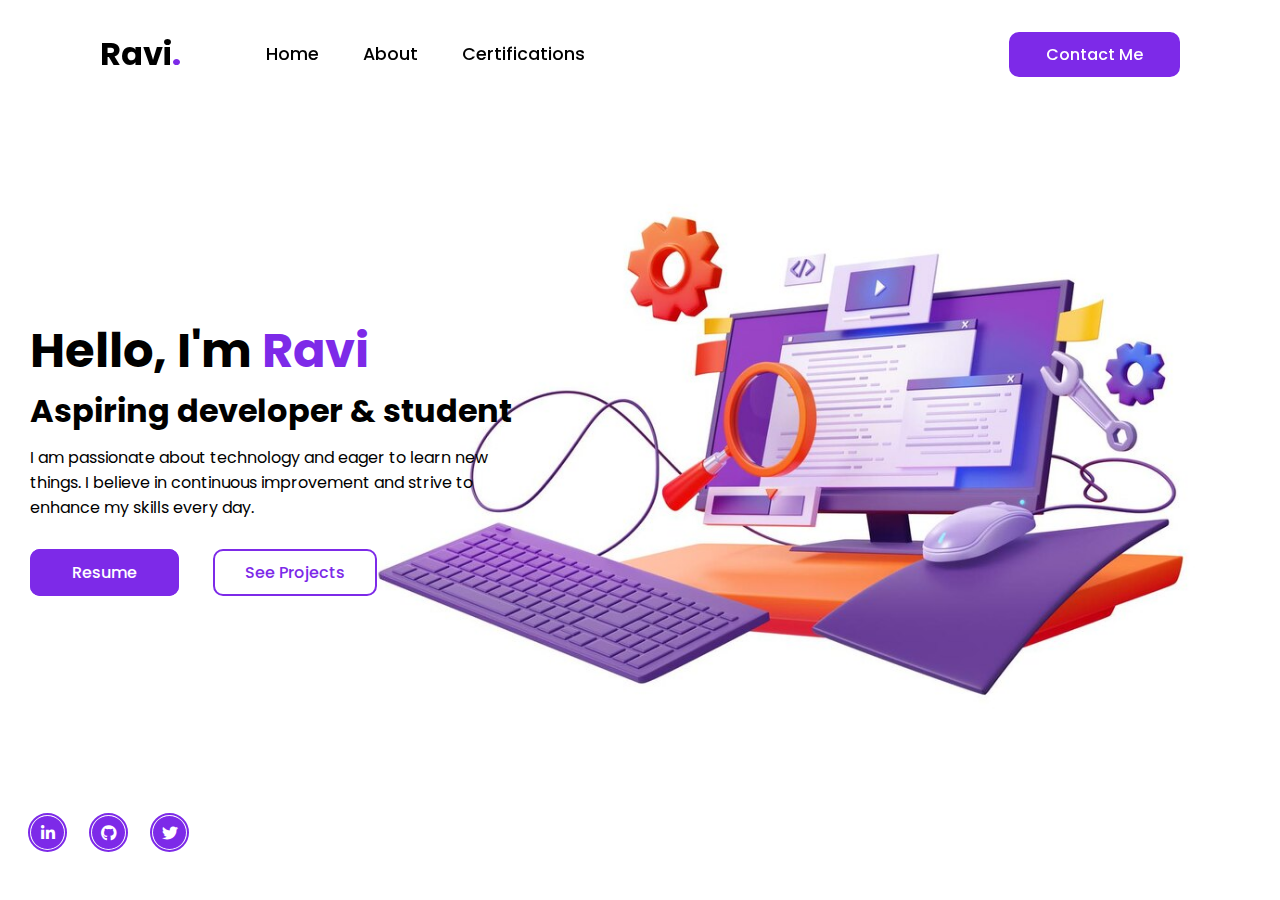
<file: index.html>
<!DOCTYPE html>
<html lang="en">

<head>
    <meta charset="UTF-8">
    <meta http-equiv="X-UA-Compatible" content="IE=edge">
    <meta name="viewport" content="width=device-width, initial-scale=1.0">
    <title>Ravi's Portfolio</title>
    <link rel="stylesheet" href="https://cdnjs.cloudflare.com/ajax/libs/font-awesome/6.2.0/css/all.min.css">
    <link rel="stylesheet" href="index.css">
    <link rel="icon"  href="./Images/PenguinR.png">
</head>

<body>

    <header>
        <h2 class="logo"><span>Ravi</span>.</h2>
         <nav class="navigation">
            <a href="#">Home</a>
            <a href="aboutme.html">About</a>
            <a href="certifications.html">Certifications</a>
        </nav> 
        <a href="contactme.html" class="btn-talk">Contact Me</a>
    </header>

    <section class="home">
        <div class="content">
            <h2>Hello, I'm <span>Ravi</span></h2>
            <h4>Aspiring developer & student</h4>
            <p>I am passionate about technology and eager to learn new things. I believe in continuous improvement and strive to enhance my skills every day.</p>
            <div class="btn-group">
                <a href="resume.html">Resume</a>
                <a href="myprojects.html">See Projects</a>
            </div>
            <div class="social-icons">
                <a href="https://www.linkedin.com/in/ravi-sharma-586838287/" target="_blank"><i class="fa-brands fa-linkedin-in" ></i></a>
                <a href="https://github.com/GithubRaviSharma" target="_blank"><i class="fab fa-github"></i></a>
                <a href="https://twitter.com/raviiiiiiiiiii_" target="_blank"><i class="fa-brands fa-twitter"></i></a>
            </div>
        </div>
    </section>

</body>

</html>
</file>
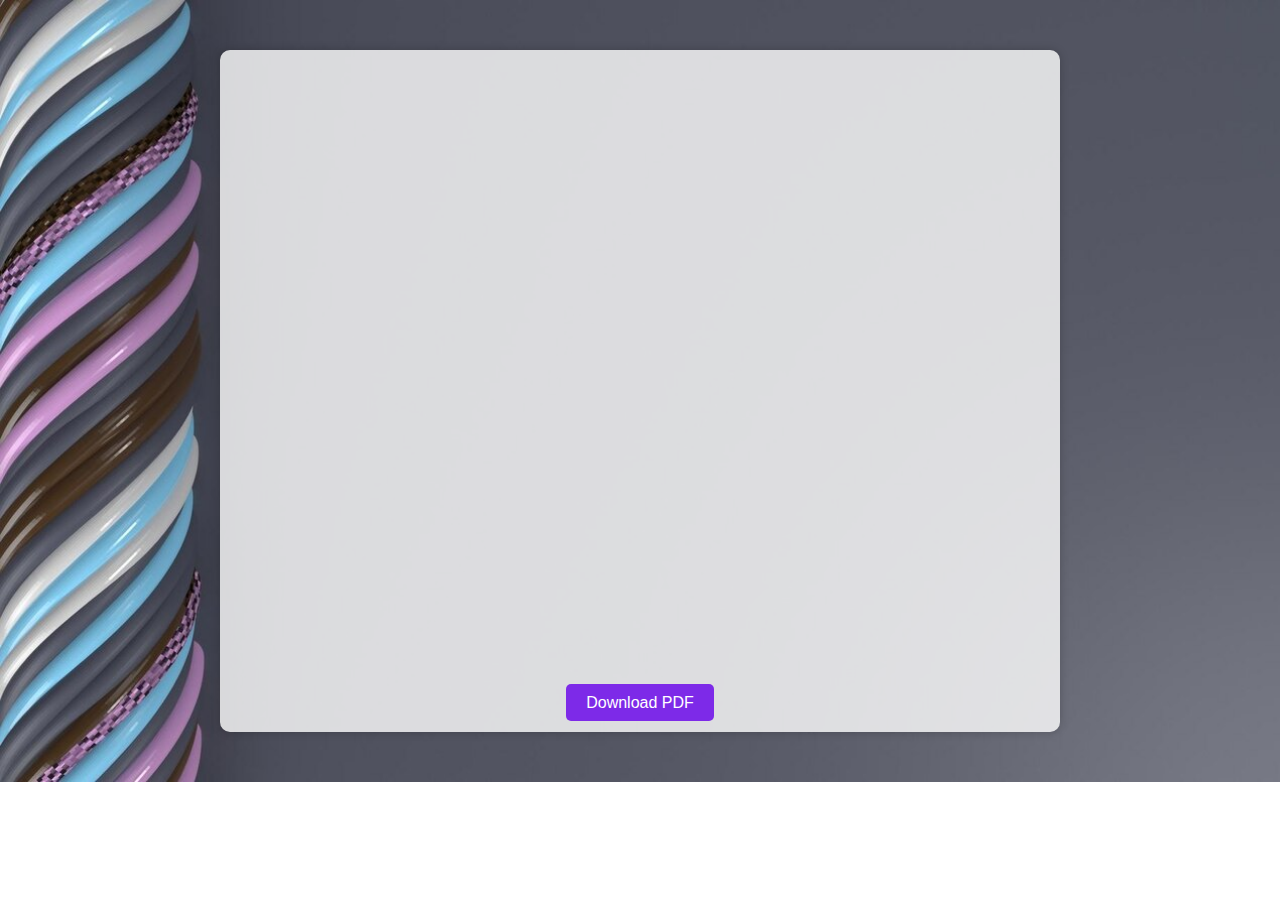
<file: aboutme.html>
<!DOCTYPE html>
<html lang="en">

<head>
    <meta charset="UTF-8">
    <meta name="viewport" content="width=device-width, initial-scale=1.0">
    <title>About Me</title>
    <link rel="icon"  href="./Images/PenguinR.png">
    <style>
        body {
            margin: 0;
            padding: 0;
            background-image: url('./Images/ChocolateBG.jpg');
            background-size: cover;
            background-repeat: no-repeat;
            font-family: Arial, sans-serif;
        }

        .container {
            max-width: 800px; /* Adjust the maximum width as needed */
            margin: 50px auto;
            background-color: rgba(255, 255, 255, 0.8); /* Semi-transparent white background */
            padding: 20px;
            border-radius: 10px;
            box-shadow: 0 0 10px rgba(0, 0, 0, 0.2);
            text-align: center;
        }

        iframe {
            width: 100%;
            height: 600px; /* Adjust height as needed */
            border: none;
        }

        .download-link {
            margin-top: 20px;
        }

        .download-link a {
            color: white;
            background-color: #7d2ae8;
            padding: 10px 20px;
            text-decoration: none;
            border-radius: 5px;
            transition: background-color 0.3s ease;
        }

        .download-link a:hover {
            background-color: #7d2ae8;
        }

        /* Hide the title */
        h1 {
            display: none;
        }
    </style>
</head>

<body>
    <div class="container">
        <!-- Replace 'Profile.pdf' with the actual filename of your LinkedIn profile PDF -->
        <iframe src="./pdf's/Ravi'sProfile.pdf" frameborder="0"></iframe>
        <div class="download-link">
            <a href="./pdf's/Ravi'sProfile.pdf" download>Download PDF</a>
        </div>
    </div>
</body>

</html>
</file>
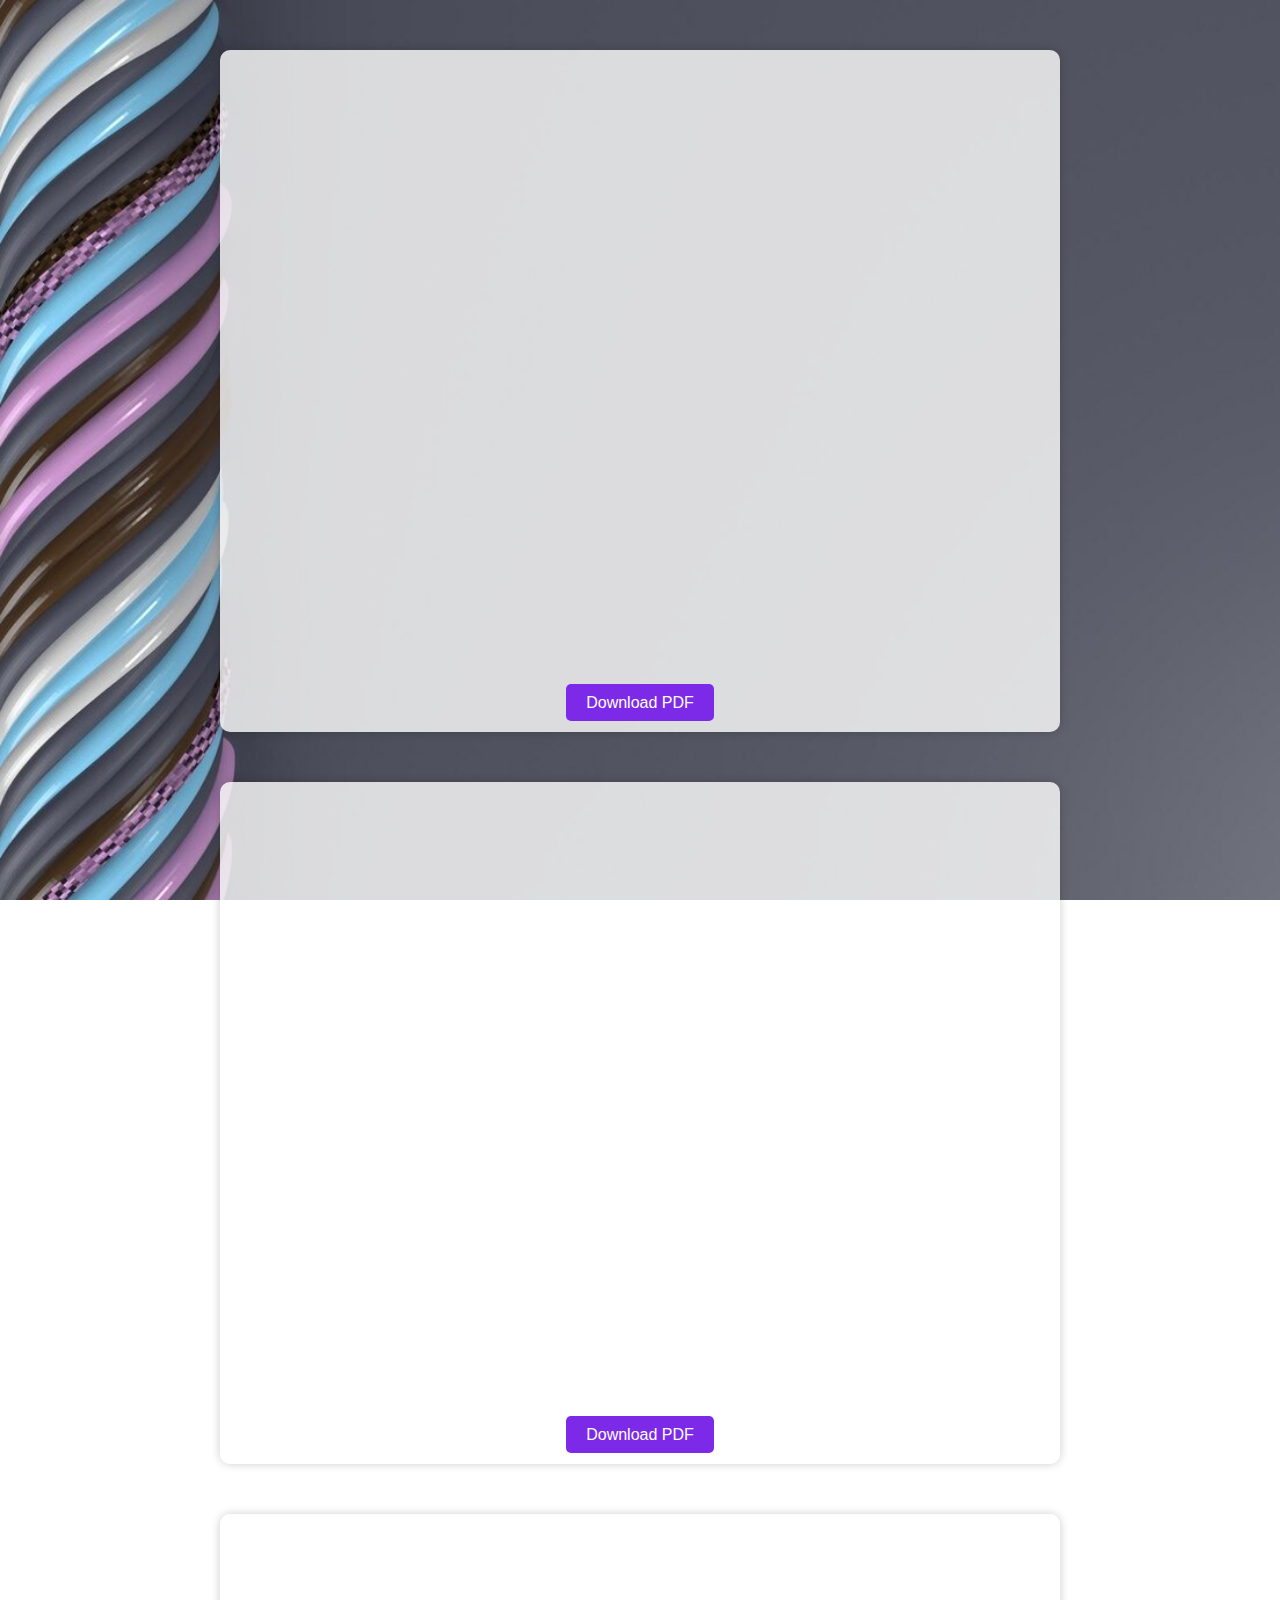
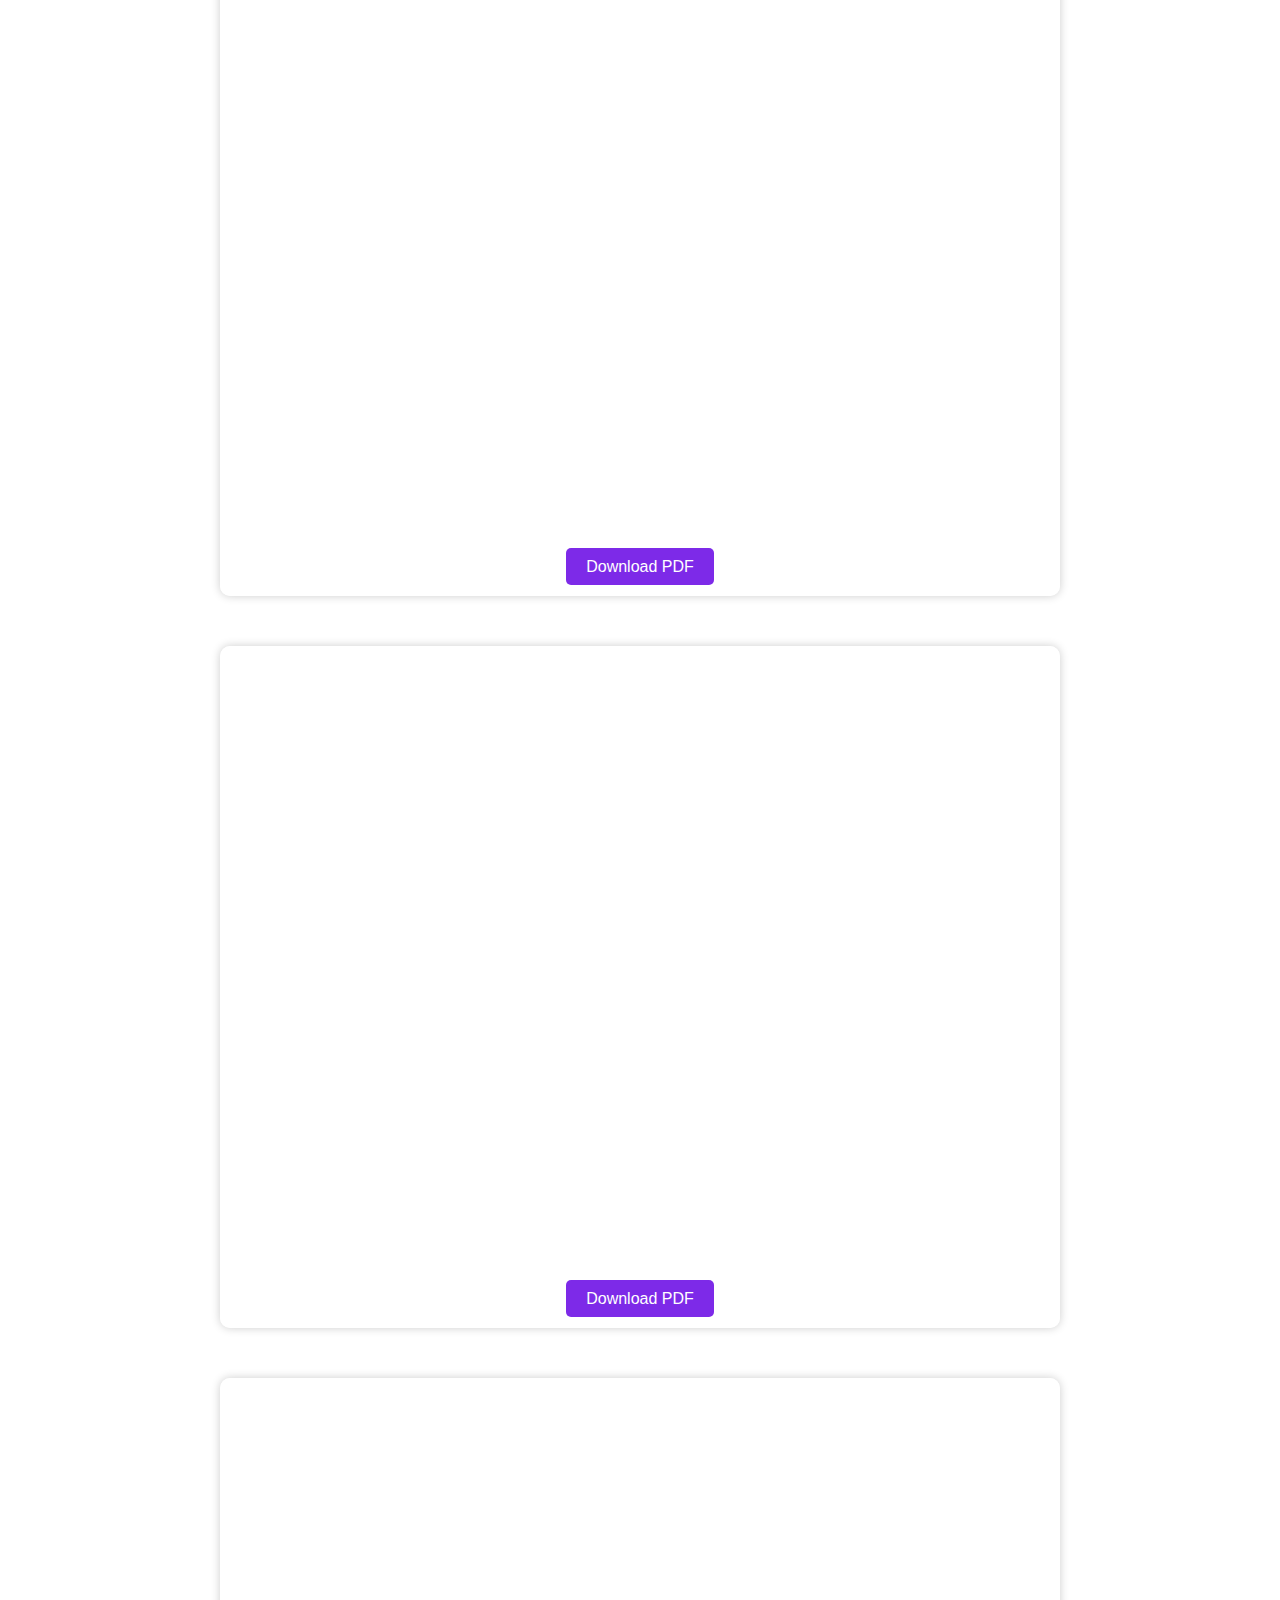
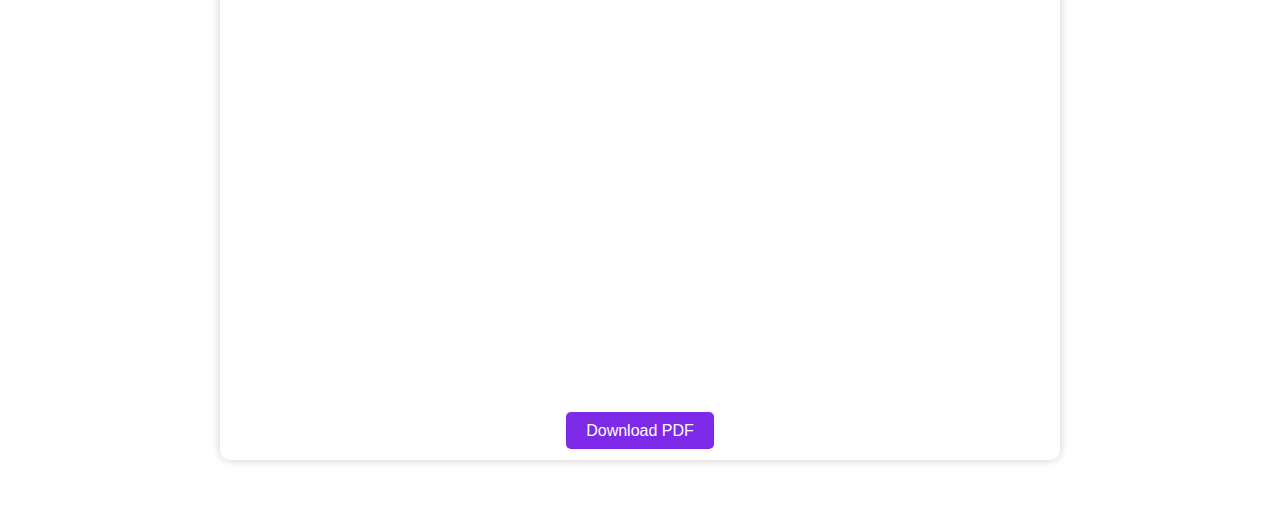
<file: certifications.html>
<!DOCTYPE html>
<html lang="en">

<head>
    <meta charset="UTF-8">
    <meta name="viewport" content="width=device-width, initial-scale=1.0">
    <title>Ravi's Certifications</title>
    <link rel="icon"  href="./Images/PenguinR.png">
    <style>
        body {
            margin: 0;
            padding: 0;
            background-image: url('./Images/ChocolateBG.jpg');
            background-size: cover;
            background-repeat: no-repeat;
            font-family: Arial, sans-serif;
            min-height: 100vh; /* Ensure at least full viewport height */
            background-attachment: fixed; 
        }

        .container {
            max-width: 800px; /* Adjust the maximum width as needed */
            margin: 50px auto;
            background-color: rgba(255, 255, 255, 0.8); /* Semi-transparent white background */
            padding: 20px;
            border-radius: 10px;
            box-shadow: 0 0 10px rgba(0, 0, 0, 0.2);
            text-align: center;
            overflow: hidden; /* Prevent content from expanding the container */
        }

        iframe {
            width: 100%;
            height: 600px; /* Adjust height as needed */
            border: none;
        }

        .download-link {
            margin-top: 20px;
        }

        .download-link a {
            color: white;
            background-color: #7d2ae8;
            padding: 10px 20px;
            text-decoration: none;
            border-radius: 5px;
            transition: background-color 0.3s ease;
        }

        .download-link a:hover {
            background-color: #7d2ae8;
        }

        /* Hide the title */
        h1 {
            display: none;
        }
    </style>
</head>

<body>
    <div class="container">
        <!-- Replace 'Profile.pdf' with the actual filename of your LinkedIn profile PDF -->
        <iframe src="./pdf's/Skolar - Internship Completion Certificate _ Ravi Sharma.pdf" frameborder="0"></iframe>
        <div class="download-link">
            <a href="./pdf's/Skolar - Internship Completion Certificate _ Ravi Sharma.pdf" download>Download PDF</a>
        </div>
   </div>
    <div class="container">
        <!-- Replace 'Profile.pdf' with the actual filename of your LinkedIn profile PDF -->
        <iframe src="./pdf's/Udemy - Web Development Certificate.pdf" frameborder="0"></iframe>
        <div class="download-link">
            <a href="./pdf's/Udemy - Web Development Certificate.pdf" download>Download PDF</a>
        </div>
    </div>
    <div class="container">
        <!-- Replace 'Profile.pdf' with the actual filename of your LinkedIn profile PDF -->
        <iframe src="./pdf's/IBMCE CECAD1IN Certificate _ SRM University (1).pdf" frameborder="0"></iframe>
        <div class="download-link">
            <a href="./pdf's/IBMCE CECAD1IN Certificate _ SRM University (1).pdf" download>Download PDF</a>
        </div>
    </div>
        <div class="container">
            <!-- Replace 'Profile.pdf' with the actual filename of your LinkedIn profile PDF -->
            <iframe src="./pdf's/IFFCO Internship Certificate_0001.pdf" frameborder="0"></iframe>
            <div class="download-link">
                <a href="./pdf's/IFFCO Internship Certificate_0001.pdf" download>Download PDF</a>
            </div>
        </div>
    </div>
    <div class="container">
        <!-- Replace 'Profile.pdf' with the actual filename of your LinkedIn profile PDF -->
        <iframe src="./pdf's/Udemy-Python_Certificate.pdf" frameborder="0"></iframe>
        <div class="download-link">
            <a href="./pdf's/Udemy-Python_Certificate.pdf" download>Download PDF</a>
        </div>
    </div>

</body>

</html>
</file>
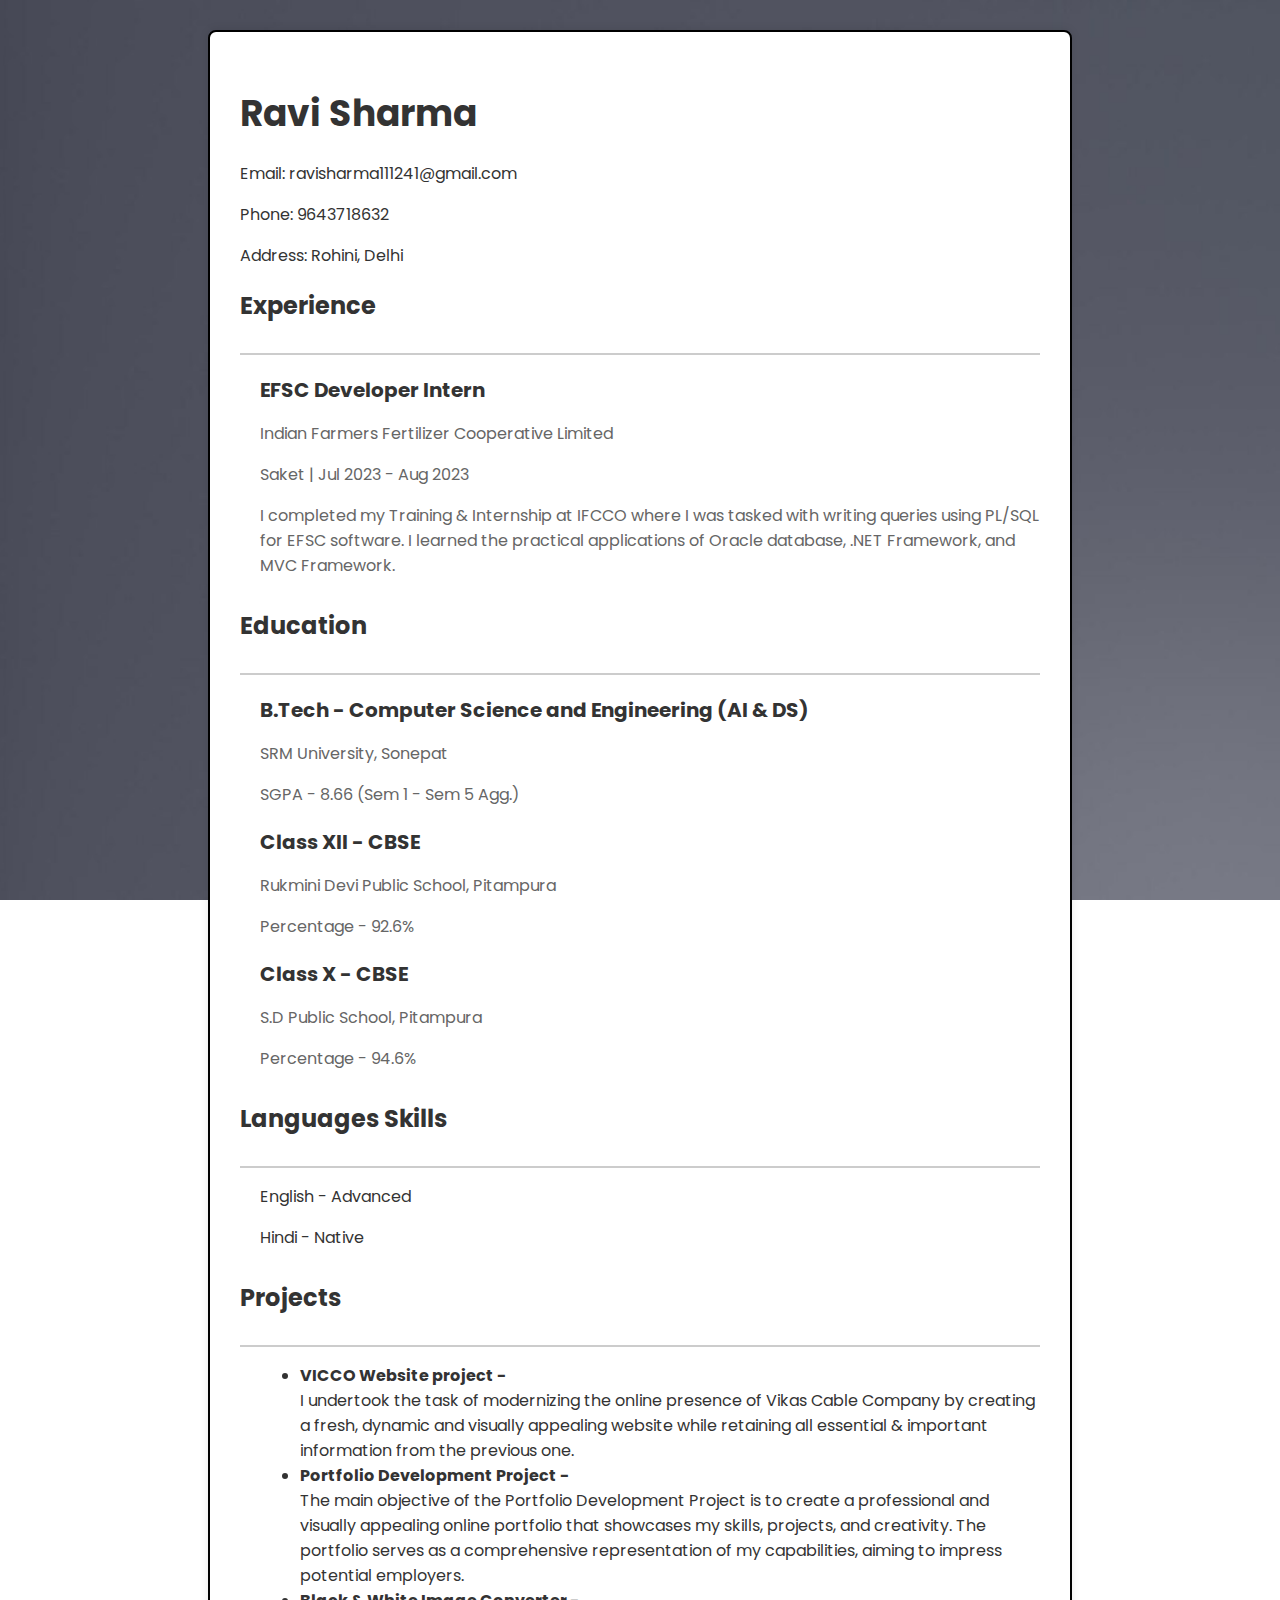
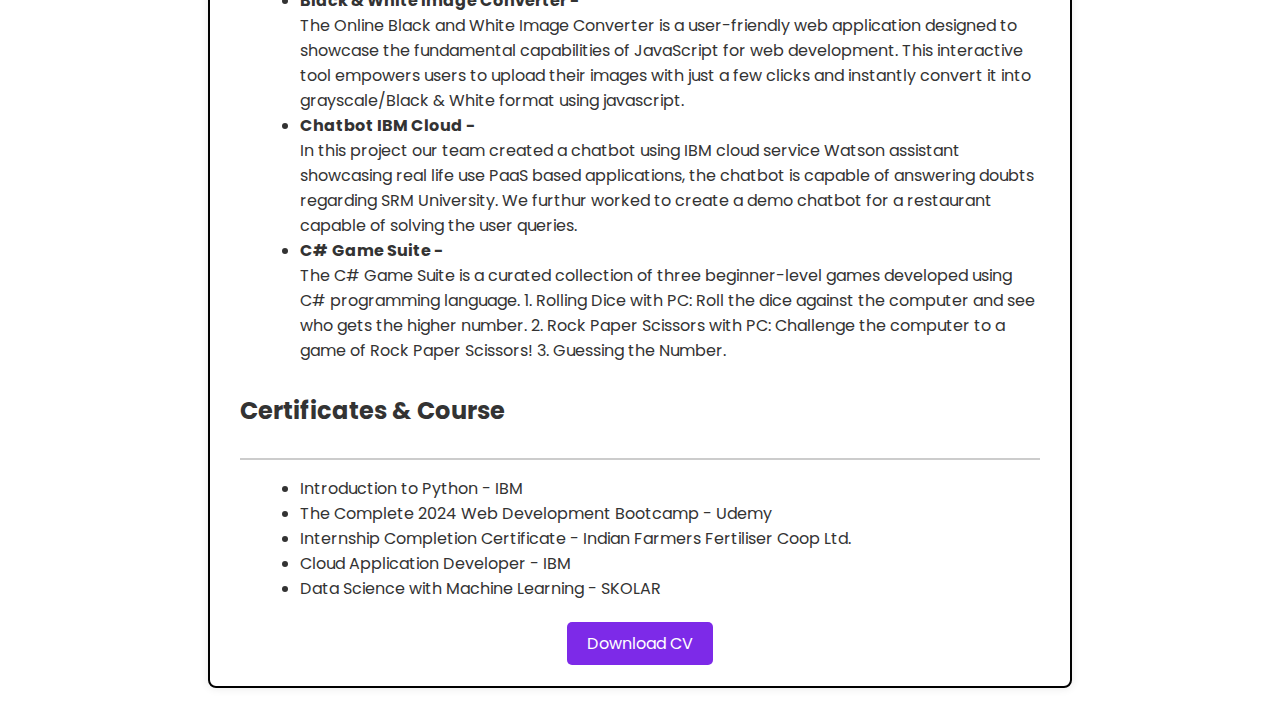
<file: resume.html>
<!DOCTYPE html>
<html lang="en">
<head>
    <meta charset="UTF-8">
    <meta name="viewport" content="width=device-width, initial-scale=1.0">
    <title>Ravi's Resume</title>
    <link rel="stylesheet" href="https://fonts.googleapis.com/css2?family=Poppins:wght@300;400;500;600;700;800;900&display=swap">
    <link rel="icon"  href="./Images/PenguinR.png">
    <style>
     body {
    font-family: 'Poppins', sans-serif;
    margin: 0;
    padding: 0;
    background-image: url('./Images/ChocolateBG.jpg');
    background-size: cover; /* Change background-size to cover */
    background-position: right; /* Align background to the right */
    background-attachment: fixed; /* Ensure background remains fixed while scrolling */
    display: flex;
    align-items: center;
    padding: 10px 30px;
    color: #333;
}


        .container {
            max-width: 800px;
            margin: 20px auto;
            background-color: #fff;
            border: 2px solid #000;
            border-radius: 8px;
            box-shadow: 0 0 10px rgba(0, 0, 0, 0.1);
            padding: 30px;
        }

        h1 {
            margin-bottom: 20px;
            font-size: 36px;
            color: #333;
        }

        h2 {
            font-size: 24px;
            color: #333;
        }

        h3 {
            font-size: 20px;
            color: #333;
        }

        p {
            margin-bottom: 10px;
        }

        .section {
            margin-bottom: 30px;
        }

        .section-header {
            margin-bottom: 15px;
            border-bottom: 2px solid #ccc;
            padding-bottom: 10px;
        }

        .section-content {
            padding-left: 20px;
        }

        .section-content p {
            margin-bottom: 5px;
        }

        .item {
            margin-bottom: 20px;
        }

        .item h3 {
            margin-bottom: 5px;
            font-size: 20px;
            color: #333;
        }

        .item p {
            color: #666;
        }

        .download-link {
            display: block;
            margin-top: 20px;
            text-align: center;
        }

        .download-link a {
            color: #fff;
            background-color: #7d2ae8;
            padding: 10px 20px;
            text-decoration: none;
            border-radius: 5px;
            transition: background-color 0.3s ease;
        }

        .download-link a:hover {
            background-color: #7d2ae8;
        }
    </style>
</head>
<body>

<div class="container">
    <header>
        <h1>Ravi Sharma</h1>
        <p>Email: ravisharma111241@gmail.com</p>
        <p>Phone: 9643718632</p>
        <p>Address: Rohini, Delhi</p>
    </header>

    <section class="section">
        <div class="section-header">
            <h2>Experience</h2>
        </div>
        <div class="section-content">
            <div class="item">
                <h3>EFSC Developer Intern</h3>
                <p>Indian Farmers Fertilizer Cooperative Limited</p>
                <p>Saket | Jul 2023 - Aug 2023</p>
                <p>I completed my Training & Internship at IFCCO where I was tasked with writing queries using PL/SQL for EFSC software. I learned the practical applications of Oracle database, .NET Framework, and MVC Framework.</p>
            </div>
        </div>
    </section>

    <section class="section">
        <div class="section-header">
            <h2>Education</h2>
        </div>
        <div class="section-content">
            <div class="item">
                <h3>B.Tech - Computer Science and Engineering (AI & DS)</h3>
                <p>SRM University, Sonepat</p>
                <p>SGPA - 8.66 (Sem 1 - Sem 5 Agg.)</p>
            </div>
            <div class="item">
                <h3>Class XII - CBSE</h3>
                <p>Rukmini Devi Public School, Pitampura</p>
                <p>Percentage - 92.6%</p>
            </div>
            <div class="item">
                <h3>Class X - CBSE</h3>
                <p>S.D Public School, Pitampura</p>
                <p>Percentage - 94.6%</p>
            </div>
        </div>
    </section>

    <section class="section">
        <div class="section-header">
            <h2>Languages Skills</h2>
        </div>
        <div class="section-content">
            <p>English - Advanced</p>
            <p>Hindi - Native</p>
        </div>
    </section>

    <section class="section">
        <div class="section-header">
            <h2>Projects</h2>
        </div>
        <div class="section-content">
            <ul>
                <li><b>VICCO Website project - </b></li>
                I undertook the task of modernizing the online presence of Vikas Cable Company by creating a fresh, dynamic and visually appealing website while retaining all essential & important information from the previous one.</li>
                <li><b>Portfolio Development Project - </b></li>
                The main objective of the Portfolio Development Project is to create a professional and visually appealing online portfolio that showcases my skills, projects, and creativity. The portfolio serves as a comprehensive representation of my capabilities, aiming to impress potential employers.              
                <li><b>Black & White Image Converter - </b></li>
                The Online Black and White Image Converter is a user-friendly web application designed to showcase the fundamental capabilities of JavaScript for web development. This interactive tool empowers users to upload their images with just a few clicks and instantly convert it into grayscale/Black & White format using javascript.               
                <li><b>Chatbot IBM Cloud - </b></li>
                In this project our team created a chatbot using IBM cloud service Watson assistant showcasing real life use PaaS based applications, the chatbot is capable of answering doubts regarding SRM University. We furthur worked to create a demo chatbot for a restaurant capable of solving the user queries. </li>
                <li><b>C# Game Suite - </b></li>
                The C# Game Suite is a curated collection of three beginner-level games developed using C# programming language. 1. Rolling Dice with PC: Roll the dice against the computer and see who gets the higher number. 2. Rock Paper Scissors with PC: Challenge the computer to a game of Rock Paper Scissors! 3. Guessing the Number.
        </div>
    
    
    
    </section>
    <section class="section">
        <div class="section-header">
            <h2>Certificates & Course</h2>
        </div>
        <div class="section-content">
            <ul>
                <li>Introduction to Python - IBM</li>
                <li>The Complete 2024 Web Development Bootcamp - Udemy</li>
                <li>Internship Completion Certificate - Indian Farmers Fertiliser Coop Ltd.</li>
                <li>Cloud Application Developer - IBM</li>
                <li>Data Science with Machine Learning - SKOLAR</li>
            </ul>
        </div>
    </section>
    <div class="download-link">
        <a href="./pdf's/RaviSharmaCV.pdf" download>Download CV</a>
    </div>
</div>

</body>
</html>
</file>
<file: index.css>
@import url('https://fonts.googleapis.com/css2?family=Poppins:wght@300;400;500;600;700;800;900&display=swap');

* {
    margin: 0;
    padding: 0;
    box-sizing: border-box;
    font-family: 'poppins', sans-serif;
}

header {
    position: fixed;
    top: 0;
    left: 0;
    width: 100%;
    padding: 30px 100px;
    display: flex;
    justify-content: space-between;
    align-items: center;
    z-index: 100;
}

.logo {
    font-size: 2em;
    color: #7d2ae8;
    cursor: default;
}

.logo span {
    color: black;
}

.navigation {
    margin-left: -300px;
}

.navigation a {
    font-size: 1.1em;
    color:black;
    text-decoration: none;
    margin-right: 40px;
    font-weight: 500;
    transition: .3s;
}

.navigation a:hover {
    color: #7d2ae8;
}

.btn-talk {
    color: #fff;
    text-decoration: none;
    padding: 8px 35px;
    background: #7d2ae8;
    border-radius: 10px;
    border: 2px solid #7d2ae8;
    font-weight: 500;
    transition: .3s;
}

.btn-talk:hover {
    color: #7d2ae8;
    background: transparent;
}

.home {
    position: relative;
    width: 100%;
    height: 100vh;
    background: url('./Images/GraphicPC.jpg');
    background-size: contain; /* Change background-size to contain */
    background-position: right; /* Align background to the right */
    background-repeat: no-repeat;
    display: flex;
    align-items: center;
    padding: 10px 30px; /* Reduce padding for smaller size */
}

.content {
    max-width: 500px;
    color: black;
}

.content h2 {
    font-size: 3em;
}

.content h2 span {
    color: #7d2ae8;
}

.content h4 {
    font-size: 2em;
}

.content p {
    padding: 10px 0 40px 0;
}

.btn-group a {
    color: #fff;
    text-decoration: none;
    padding: 10px 40px;
    background: #7d2ae8;
    border-radius: 10px;
    border: 2px solid #7d2ae8;
    font-weight: 500;
    transition: .3s;
}

.btn-group a:hover:nth-child(1) {
    color: #7d2ae8;
    background: transparent;
}

.btn-group a:nth-child(2) {
    color: #7d2ae8;
    background: transparent;
    margin-left: 30px;
    padding: 10px 30px;
}

.btn-group a:hover:nth-child(2) {
    color: #fff;
    background: #7d2ae8;
}

.social-icons {
    position: absolute;
    bottom: 50px;
}

.social-icons a {
    display: inline-block;
    width: 35px;
    height: 35px;
    background: #7d2ae8;
    border-radius: 50%;
    margin-right: 22px;
    text-align: center;
    line-height: 35px;
    border: 1px solid #fff;
    outline: 2px solid #7d2ae8;
    transition: .3s;
}

.social-icons a:hover {
    transform: translateY(-5px);
}

.social-icons a i {
    color: #fff;
}
</file>
